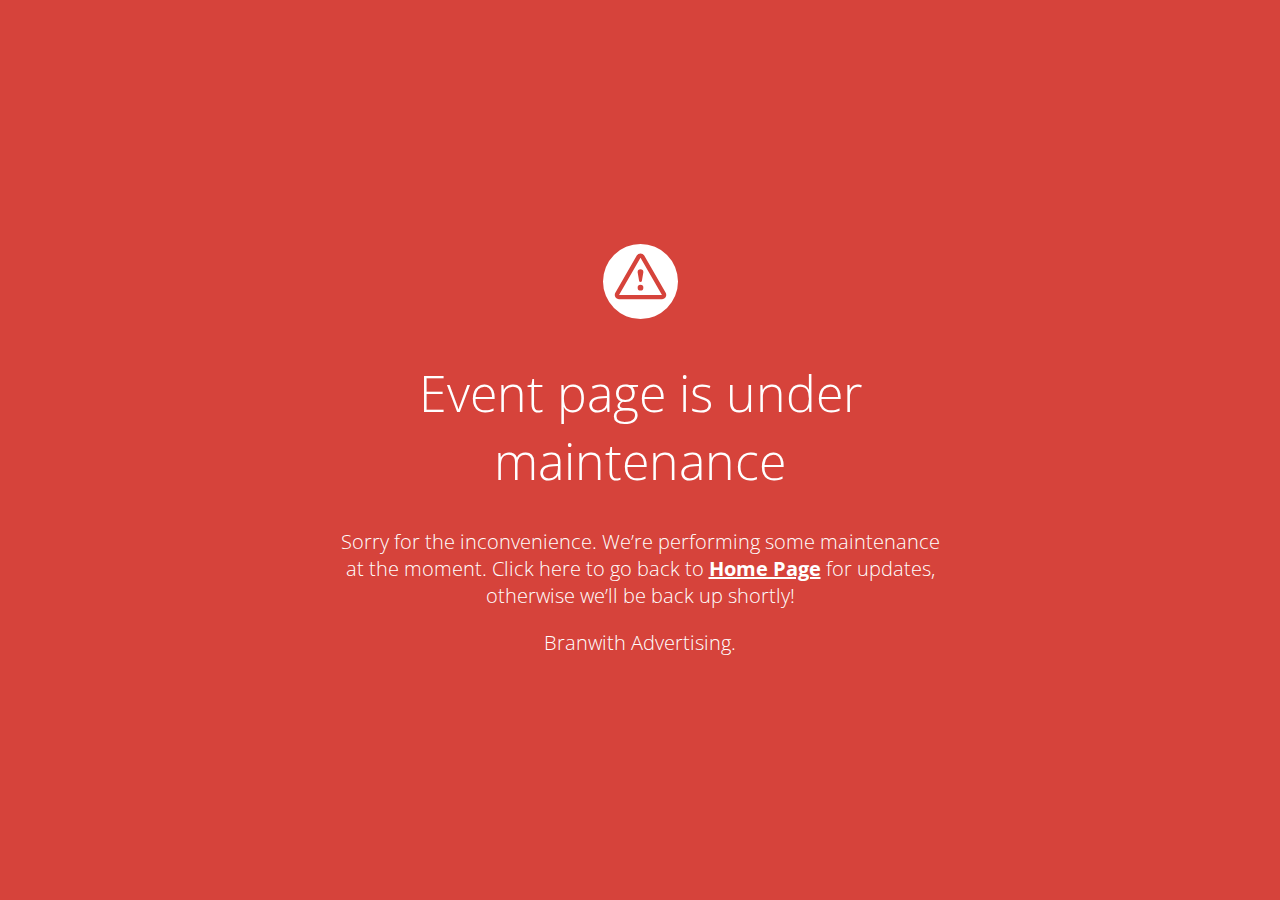
<file: event.html>
<!doctype html>
<title>EVENTS | MANHAJ CHELEMBRA</title>
<link href="https://fonts.googleapis.com/css?family=Open+Sans:300,400,700" rel="stylesheet">
<style>
  html, body { padding: 0; margin: 0; width: 100%; height: 100%; }
  * {box-sizing: border-box;}
  body { text-align: center; padding: 0; background: #d6433b; color: #fff; font-family: Open Sans; }
  h1 { font-size: 50px; font-weight: 100; text-align: center;}
  body { font-family: Open Sans; font-weight: 100; font-size: 20px; color: #fff; text-align: center; display: -webkit-box; display: -ms-flexbox; display: flex; -webkit-box-pack: center; -ms-flex-pack: center; justify-content: center; -webkit-box-align: center; -ms-flex-align: center; align-items: center;}
  article { display: block; width: 700px; padding: 50px; margin: 0 auto; }
  a { color: #fff; font-weight: bold;}
  a:hover { text-decoration: none; }
  svg { width: 75px; margin-top: 1em; }
</style>

<article>
    <svg xmlns="http://www.w3.org/2000/svg" viewBox="0 0 202.24 202.24"><defs><style>.cls-1{fill:#fff;}</style></defs><title>Asset 3</title><g id="Layer_2" data-name="Layer 2"><g id="Capa_1" data-name="Capa 1"><path class="cls-1" d="M101.12,0A101.12,101.12,0,1,0,202.24,101.12,101.12,101.12,0,0,0,101.12,0ZM159,148.76H43.28a11.57,11.57,0,0,1-10-17.34L91.09,31.16a11.57,11.57,0,0,1,20.06,0L169,131.43a11.57,11.57,0,0,1-10,17.34Z"/><path class="cls-1" d="M101.12,36.93h0L43.27,137.21H159L101.13,36.94Zm0,88.7a7.71,7.71,0,1,1,7.71-7.71A7.71,7.71,0,0,1,101.12,125.63Zm7.71-50.13a7.56,7.56,0,0,1-.11,1.3l-3.8,22.49a3.86,3.86,0,0,1-7.61,0l-3.8-22.49a8,8,0,0,1-.11-1.3,7.71,7.71,0,1,1,15.43,0Z"/></g></g></svg>
    <h1>Event page is under maintenance</h1>
    <div>
        <p>Sorry for the inconvenience. We&rsquo;re performing some maintenance at the moment. Click here to go back to  <a href="/index.html">Home Page</a> for updates, otherwise we&rsquo;ll be back up shortly!</p>
        <p>Branwith Advertising.</p>
    </div>
</article>
</file>
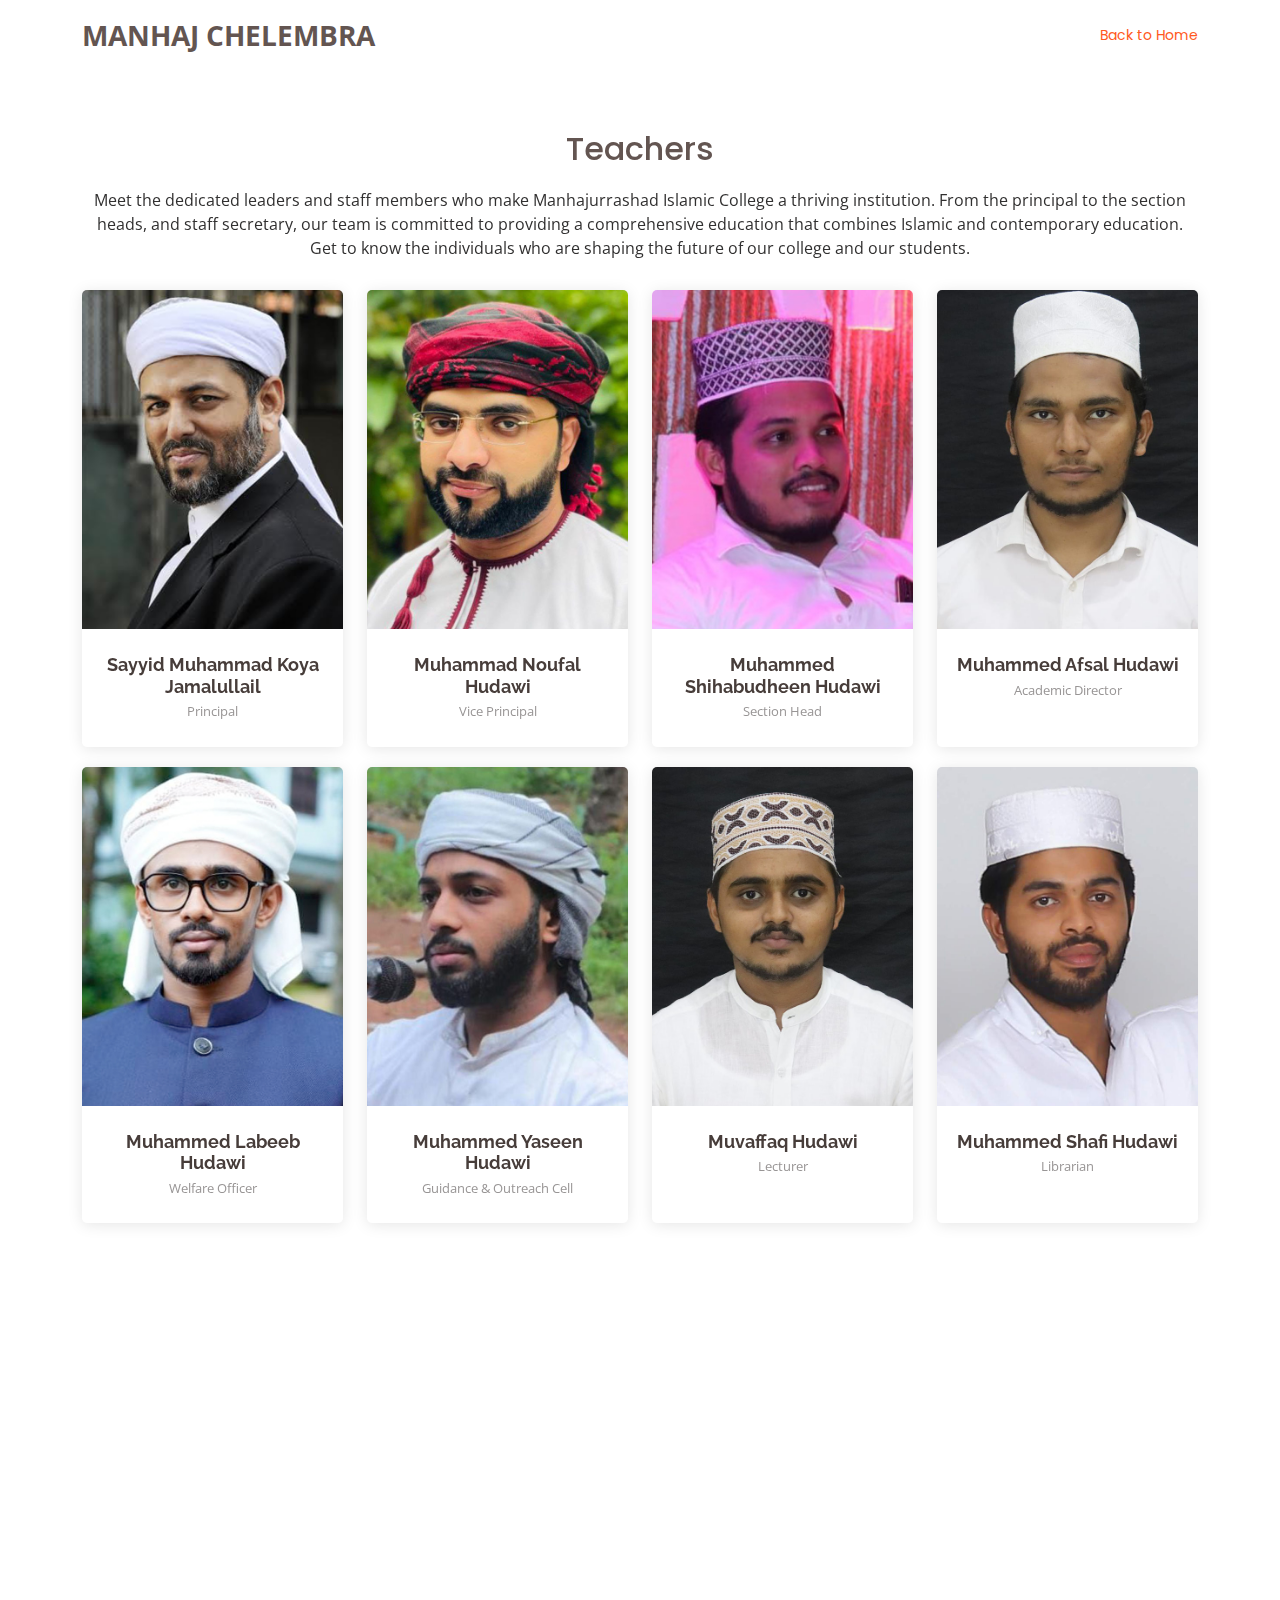
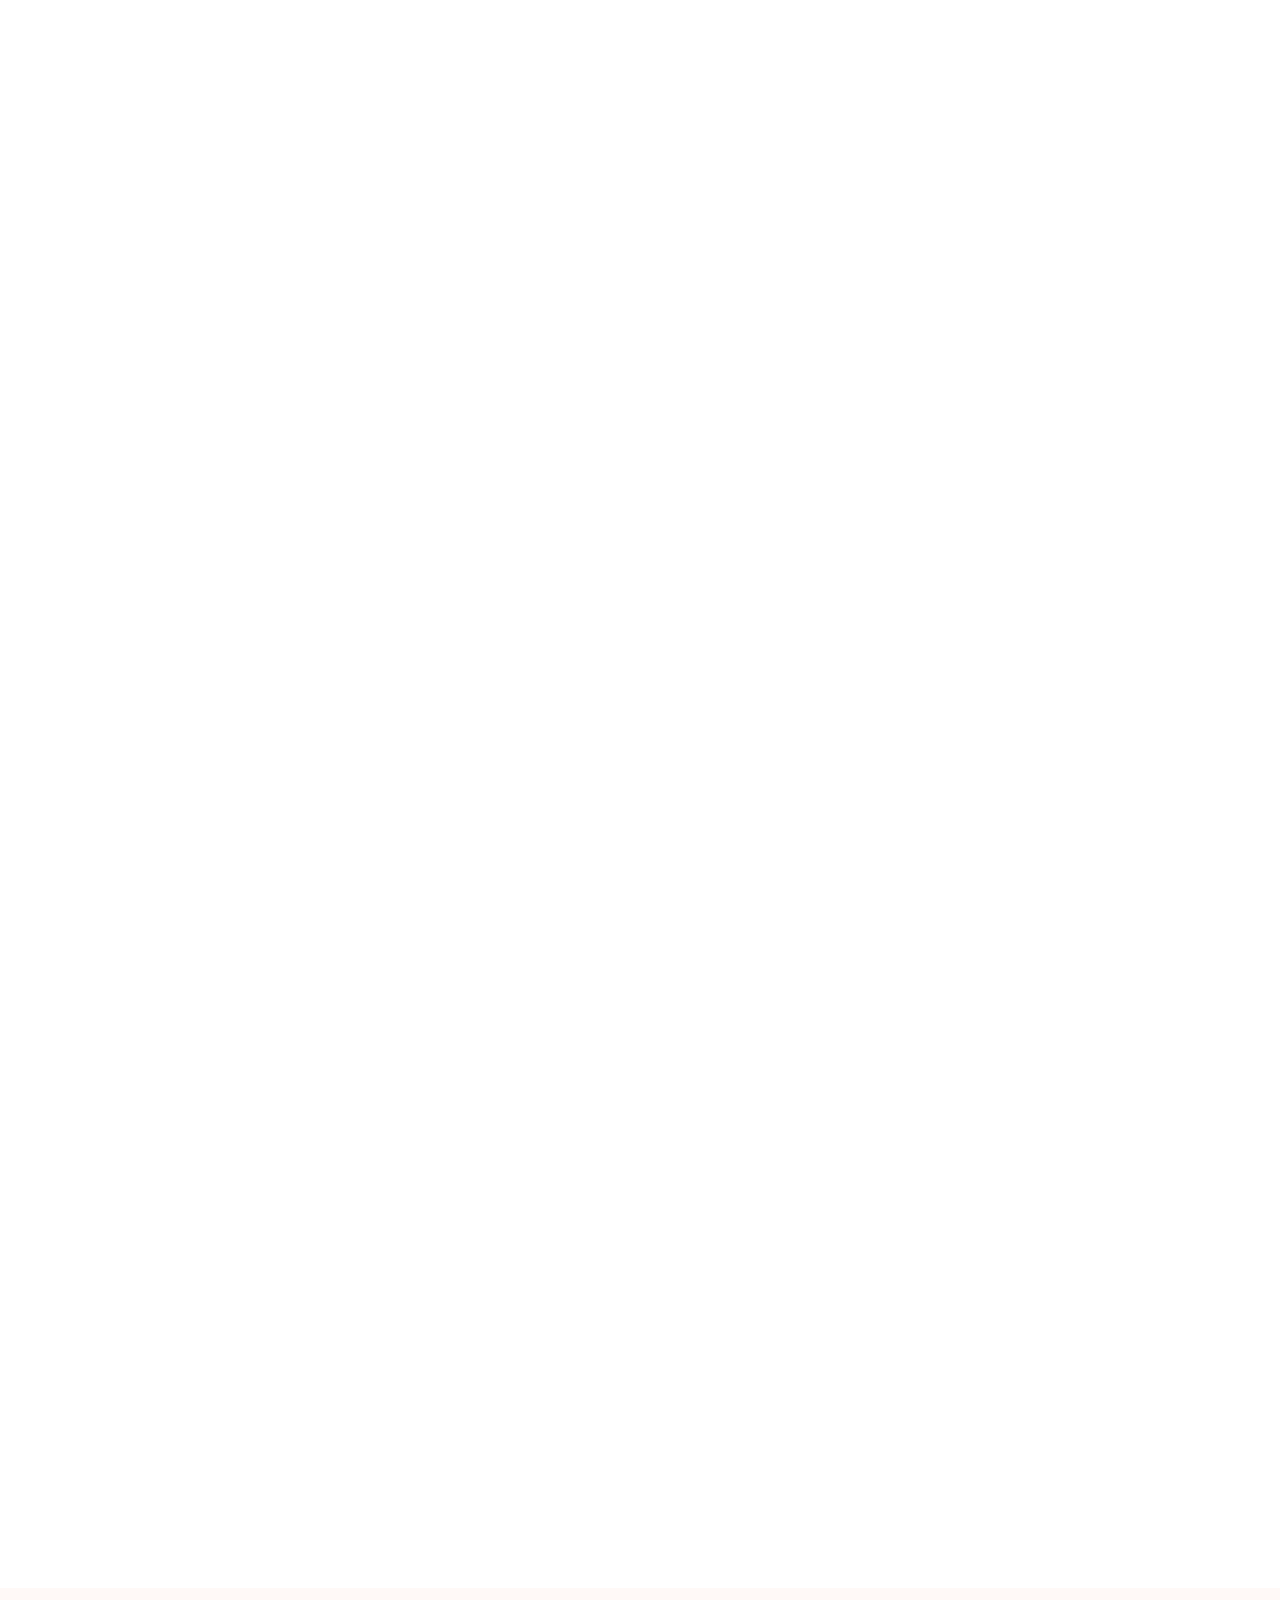
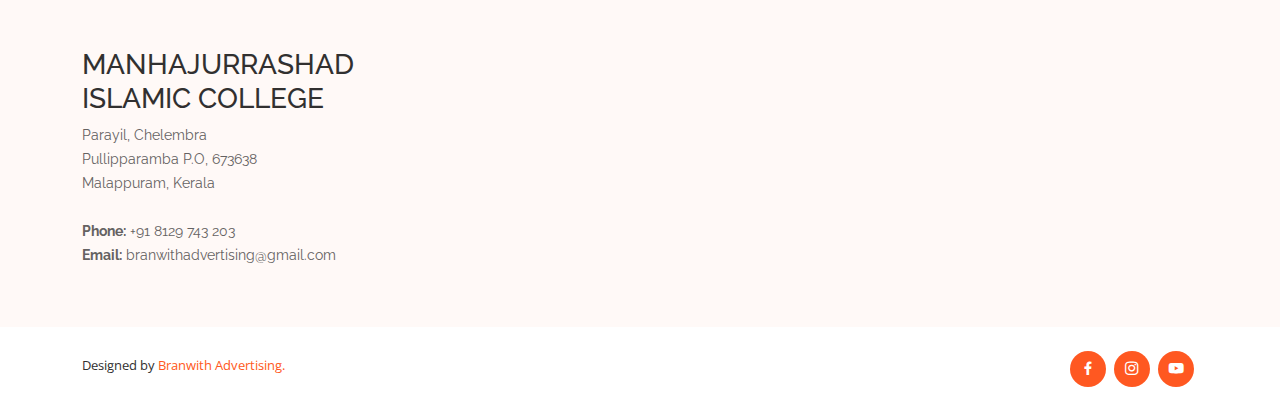
<file: teachers.html>
<!DOCTYPE html>
<html lang="en">

<head>
  <meta charset="utf-8">
  <meta content="width=device-width, initial-scale=1.0" name="viewport">

  <title>Teachers - MANHAJURRASHAD ISLAMIC COLLEGE CHELEMBRA</title>
  <meta content="Experience comprehensive Islamic and contemporary education at Manhajurrashad Islamic College. Our college offers a unique curriculum, top-notch facilities including a library, computer lab, playground, science lab, and smart classrooms, and an exceptional team of educators." name="description">
  <meta content="MANHAJ CHELEMBRA, MANHAJURRASH ISLAMIC COLLLEGE, MANHAJ CHELEMBRA PARAYIL, manhajchelembra, manhajurrashad chelembra, Manhaj CHelembra, Manhaj, Manhaj parayil, Manhaj ulfathul Islam committe, Parayil Manhaj, Islamic college in CHelembra, Islamic college in Chelembra, Islamic college in parayil, Islamic college in Ramanattukra, Islamic college near to Kozhikode,Islamic college near me, Parayil, Kuruvangoth, Parayil, CHelembra, Parayil, Pullipparaba, Manhaj chelembra, Manhaj chelembra, manhaj parayil, manhaj islamic college, manhaj islam, Islamic college manhaj, parayil manha, MRIC chelembra, MRIC, misbah manhaj, manhaj misbah, manhaj college misbah, misbah parayil college, manhajurrashad darul huda, Darul huda islamic university, Darul huda chelembram, Hudawi course Ramanttukara, Hudawi course in chelembra, Hudawi course at parayi, hudawi college in parayil, hudawi college in CHelembra, Manhaj hudawi course, manhaj chelembra hudawi hudawi course, hudawi course manhaj," name="keywords">
  <link href="assets/img/favicon.png" rel="icon">
  <link href="assets/img/apple-touch-icon.png" rel="apple-touch-icon">
  <link href="https://fonts.googleapis.com/css?family=Open+Sans:300,300i,400,400i,600,600i,700,700i|Raleway:300,300i,400,400i,500,500i,600,600i,700,700i|Poppins:300,300i,400,400i,500,500i,600,600i,700,700i" rel="stylesheet">
  <link href="assets/vendor/aos/aos.css" rel="stylesheet">
  <link href="assets/vendor/bootstrap/css/bootstrap.min.css" rel="stylesheet">
  <link href="assets/vendor/bootstrap-icons/bootstrap-icons.css" rel="stylesheet">
  <link href="assets/vendor/boxicons/css/boxicons.min.css" rel="stylesheet">
  <link href="assets/vendor/glightbox/css/glightbox.min.css" rel="stylesheet">
  <link href="assets/vendor/swiper/swiper-bundle.min.css" rel="stylesheet">
  <link href="/assets/css/style.css" rel="stylesheet">
</head>

<body>
  <header id="header" class="d-flex align-items-center">
    <div class="container d-flex align-items-center justify-content-between">

      <div class="logo">
       <h1><a href="index.html">MANHAJ CHELEMBRA</a></h1>
        <!-- <a href="index.html"><img src="assets/img/logo.png" alt="" class="img-fluid"></a>-->
      </div>

      <nav id="navbar" class="navbar">
        <ul>
          <li><a class="nav-link scrollto active" href="index.html">Back to Home</a></li>
        </ul>
        <i class="bi bi-list mobile-nav-toggle"></i>
      </nav>

    </div>
  </header>



  <section id="team" class="team  ">
    <div class="container">

      <div class="section-title">
        <h2 data-aos="fade-up">Teachers</h2>
        <p data-aos="fade-up">Meet the dedicated leaders and staff members who make Manhajurrashad Islamic College a thriving institution. From the principal to the section heads, and staff secretary, our team is committed to providing a comprehensive education that combines Islamic and contemporary education. Get to know the individuals who are shaping the future of our college and our students.</p>
      </div>

      <div class="row">

        <div class="col-lg-3 col-md-6 d-flex align-items-stretch" data-aos="fade-up">
          <div class="member">
            <div class="member-img">
              <img src="assets/img/team/team-1.jpg" class="img-fluid" alt="">
              <!-- <div class="social">
                <a href=""><i class="bi bi-whatsapp"></i></a>
              </div> -->
            </div>
            <div class="member-info">
              <h4>Sayyid Muhammad Koya Jamalullail</h4>
              <span>Principal</span>
            </div>
          </div>
        </div>

        <div class="col-lg-3 col-md-6 d-flex align-items-stretch" data-aos="fade-up" data-aos-delay="100">
          <div class="member">
            <div class="member-img">
              <img src="assets/img/team/team-2.jpg" class="img-fluid" alt="">
              <div class="social">
                <a href="https://wa.me/919745820814"><i class="bi bi-whatsapp"></i></a>
              </div>
            </div>
            <div class="member-info">
              <h4>Muhammad Noufal Hudawi</h4>
              <span>Vice Principal</span>
            </div>
          </div>
        </div>

        <div class="col-lg-3 col-md-6 d-flex align-items-stretch" data-aos="fade-up" data-aos-delay="200">
          <div class="member">
            <div class="member-img">
              <img src="assets/img/team/team-3.jpg" class="img-fluid" alt="">
              <div class="social">
                <a href="https://wa.me/918848891169"><i class="bi bi-whatsapp"></i></a>
              </div>
            </div>
            <div class="member-info">
              <h4>Muhammed Shihabudheen Hudawi</h4>
              <span>Section Head</span>
            </div>
          </div>
        </div>

        <div class="col-lg-3 col-md-6 d-flex align-items-stretch" data-aos="fade-up" data-aos-delay="300">
          <div class="member">
            <div class="member-img">
              <img src="assets/img/team/Manhaj_chelembraAfsal_HUdawi.jpg" class="img-fluid" alt="">
              <div class="social">
                <a href="https://wa.me/919526633572"><i class="bi bi-whatsapp"></i></a>
              </div>
            </div>
            <div class="member-info">
              <h4>Muhammed Afsal Hudawi</h4>
              <span>Academic Director</span>
            </div>
          </div>
        </div>


        <div class="col-lg-3 col-md-6 d-flex align-items-stretch" data-aos="fade-up" data-aos-delay="300">
          <div class="member">
            <div class="member-img">
              <img src="assets/img/team/Manhaj_chelembraLabeeb_HUdawi.jpg" class="img-fluid" alt="">
              <div class="social">
                <a href="https://wa.me/918089396627"><i class="bi bi-whatsapp"></i></a>
              </div>
            </div>
            <div class="member-info">
              <h4>Muhammed Labeeb Hudawi</h4>
              <span>Welfare Officer</span>
            </div>
          </div>
        </div>

        <div class="col-lg-3 col-md-6 d-flex align-items-stretch" data-aos="fade-up">
          <div class="member">
            <div class="member-img">
              <img src="assets/img/team/Manhaj_chelembraYaseen_HUdawi.jpg" class="img-fluid" alt="">
              <div class="social">
                <a href="https://wa.me/918086103847"><i class="bi bi-whatsapp"></i></a>
              </div> 
            </div>
            <div class="member-info">
              <h4>Muhammed Yaseen<br> Hudawi</h4>
              <span>Guidance & Outreach Cell</span>
            </div>
          </div>
        </div>

        <div class="col-lg-3 col-md-6 d-flex align-items-stretch" data-aos="fade-up" data-aos-delay="100">
          <div class="member">
            <div class="member-img">
              <img src="assets/img/team/Manhaj_chelembraMuwaffaq_HUdawi.jpg" class="img-fluid" alt="">
              <div class="social">
                <a href="https://wa.me/918590839904"><i class="bi bi-whatsapp"></i></a>
              </div>
            </div>
            <div class="member-info">
              <h4>Muvaffaq Hudawi</h4>
              <span>Lecturer</span>
            </div>
          </div>
        </div>
      
        <div class="col-lg-3 col-md-6 d-flex align-items-stretch" data-aos="fade-up" data-aos-delay="200">
          <div class="member">
            <div class="member-img">
              <img src="assets/img/team/Manhaj_chelembraShafi_HUdawi.jpg" class="img-fluid" alt="">
              <div class="social">
                <a href="https://wa.me/919526662231"><i class="bi bi-whatsapp"></i></a>
              </div>
            </div>
            <div class="member-info">
              <h4>Muhammed Shafi Hudawi</h4>
              <span>Librarian</span>
            </div>
          </div>
        </div>

        <div class="col-lg-3 col-md-6 d-flex align-items-stretch" data-aos="fade-up" data-aos-delay="300">
          <div class="member">
            <div class="member-img">
              <img src="assets/img/team/team-4.jpg" class="img-fluid" alt="">
              <div class="social">
                <a href="https://wa.me/919526633572"><i class="bi bi-whatsapp"></i></a>
              </div>
            </div>
            <div class="member-info">
              <h4>Rafi Hudawi</h4>
              <span>Lecturer</span>
            </div>
          </div>
        </div>

        <div class="col-lg-3 col-md-6 d-flex align-items-stretch" data-aos="fade-up" data-aos-delay="100">
          <div class="member">
            <div class="member-img">
              <img src="assets/img/team/Manhaj_chelembraSirar_HUdawi.jpg" class="img-fluid" alt="">
              <div class="social">
                <a href="https://wa.me/919037444980"><i class="bi bi-whatsapp"></i></a>
              </div>
            </div>
            <div class="member-info">
              <h4>Sirar Wafy</h4>
              <span>Lecturer</span>
            </div>
          </div>
        </div>

        <div class="col-lg-3 col-md-6 d-flex align-items-stretch" data-aos="fade-up" data-aos-delay="200">
          <div class="member">
            <div class="member-img">
              <img src="assets/img/team/Manhaj_chelembraSwadique_HUdawi.jpg" class="img-fluid" alt="">
              <div class="social">
                <a href="https://wa.me/919539160032"><i class="bi bi-whatsapp"></i></a>
              </div>
            </div>
            <div class="member-info">
              <h4>Muhammed Swadiq Hudawi</h4>
              <span>Lecturer</span>
            </div>
          </div>
        </div>

        <div class="col-lg-3 col-md-6 d-flex align-items-stretch" data-aos="fade-up" data-aos-delay="100">
          <div class="member">
            <div class="member-img">
              <img src="assets/img/team/Manhaj_chelembraSabith_HUdawi.jpg" class="img-fluid" alt="">
              <div class="social">
                <a href="https://wa.me/917907804344"><i class="bi bi-whatsapp"></i></a>
              </div>
            </div>
            <div class="member-info">
              <h4>Sabith Hudawi</h4>
              <span>Lecturer</span>
            </div>
          </div>
        </div>


        <div class="col-lg-3 col-md-6 d-flex align-items-stretch" data-aos="fade-up">
          <div class="member">
            <div class="member-img">
              <img src="assets/img/team/Manhaj_chelembraBasith_HUdawi.jpg" class="img-fluid" alt="">
              <div class="social">
                <a href="https://wa.me/919746297511"><i class="bi bi-whatsapp"></i></a>
              </div>
            </div>
            <div class="member-info">
              <h4>Abdul Basith Hudawi</h4>
              <span>Lecturer</span>
            </div>
          </div>
        </div>

        <div class="col-lg-3 col-md-6 d-flex align-items-stretch" data-aos="fade-up">
          <div class="member">
            <div class="member-img">
              <img src="assets/img/team/Manhaj_chelembraSaban_HUdawi.jpg" class="img-fluid" alt="">
              <div class="social">
                <a href="https://wa.me/917356699348"><i class="bi bi-whatsapp"></i></a>
              </div>
            </div>
            <div class="member-info">
              <h4>Saban Hudawi</h4>
              <span>Lecturer</span>
            </div>
          </div>
        </div>

        <div class="col-lg-3 col-md-6 d-flex align-items-stretch" data-aos="fade-up" data-aos-delay="200">
          <div class="member">
            <div class="member-img">
              <img src="assets/img/team/Manhaj_chelembraDilshad_HUdawi.jpg" class="img-fluid" alt="">
              <div class="social">
                <a href="https://wa.me/918606444005"><i class="bi bi-whatsapp"></i></a>
              </div>
            </div>
            <div class="member-info">
              <h4>Mohamed Dilshad Hudawi</h4>
              <span>Lecturer</span>
            </div>
          </div>
        </div>

        <div class="col-lg-3 col-md-6 d-flex align-items-stretch" data-aos="fade-up" data-aos-delay="300">
          <div class="member">
            <div class="member-img">
              <img src="assets/img/team/Manhaj_chelembraSajjad_HUdawi.jpg" class="img-fluid" alt="">
              <div class="social">
                <a href="https://wa.me/919526066087"><i class="bi bi-whatsapp"></i></a>
              </div>
            </div>
            <div class="member-info">
              <h4>Sajjad Hudawi</h4>
              <span>Lecturer, Manager</span>
            </div>
          </div>
        </div>


        <div class="col-lg-3 col-md-6 d-flex align-items-stretch" data-aos="fade-up">
          <div class="member">
            <div class="member-img">
              <img src="assets/img/team/Manhaj_chelembraShahul Hameed_HUdawi.jpg" class="img-fluid" alt="">
              <div class="social">
                <a href="https://wa.me/919947681004"><i class="bi bi-whatsapp"></i></a>
              </div>
            </div>
            <div class="member-info">
              <h4>Shahul Hameed Faizy</h4>
              <span>Lecturer</span>
            </div>
          </div>
        </div>

        <div class="col-lg-3 col-md-6 d-flex align-items-stretch" data-aos="fade-up" data-aos-delay="100">
          <div class="member">
            <div class="member-img">
              <img src="assets/img/team/Manhaj_chelembraNavas_HUdawi.jpg" class="img-fluid" alt="">
              <div class="social">
                <a href="https://wa.me/91	8129383038"><i class="bi bi-whatsapp"></i></a>
              </div>
            </div>
            <div class="member-info">
              <h4>Navas Hudawi</h4>
              <span>Lecturer</span>
            </div>
          </div>
        </div>

        <div class="col-lg-3 col-md-6 d-flex align-items-stretch" data-aos="fade-up" data-aos-delay="200">
          <div class="member">
            <div class="member-img">
              <img src="assets/img/team/Manhaj_chelembraShafeeq_HUdawi.jpg" class="img-fluid" alt="">
              <div class="social">
                <a href="https://wa.me/919567679827"><i class="bi bi-whatsapp"></i></a>
              </div>
            </div>
            <div class="member-info">
              <h4>Muhammed Shafeeque Hudawi</h4>
              <span>Lecturer</span>
            </div>
          </div>
        </div>

        <div class="col-lg-3 col-md-6 d-flex align-items-stretch" data-aos="fade-up" data-aos-delay="300">
          <div class="member">
            <div class="member-img">
              <img src="assets/img/team/Manhaj_chelembraImthiyaz_HUdawi.jpg" class="img-fluid" alt="">
              <div class="social">
              <a href="https://wa.me/919074010373"><i class="bi bi-whatsapp"></i></a>
              </div>
            </div>
            <div class="member-info">
              <h4>Muhammed Imthiyaz Hudawi</h4>
              <span>Lecturer</span>
            </div>
          </div>
        </div>


        <div class="col-lg-3 col-md-6 d-flex align-items-stretch" data-aos="fade-up">
          <div class="member">
            <div class="member-img">
              <img src="assets/img/team/Manhaj_chelembraMinhaj_HUdawi.jpg" class="img-fluid" alt="">
              <div class="social">
                <a href="https://wa.me/917356411474"><i class="bi bi-whatsapp"></i></a>
              </div>
            </div>
            <div class="member-info">
              <h4>Muhammed Minhaj Hudawi</h4>
              <span>Lecturer</span>
            </div>
          </div>
        </div>
</div>
</div>
</section>
<footer id="footer">

  <div class="footer-top">
    <div class="container">
      <div class="row">

        <div class="col-lg-3 col-md-6 footer-contact">
          <h3>MANHAJURRASHAD ISLAMIC COLLEGE</h3>
          <p>
            Parayil,  Chelembra <br>
            Pullipparamba P.O, 673638<br>
            Malappuram, Kerala <br><br>
            <strong>Phone:</strong> +91 8129 743 203<br>
            <strong>Email:</strong> branwithadvertising@gmail.com<br>
          </p>
        </div>
      </div>
    </div>
  </div>

  <div class="container d-lg-flex py-4">

    <div class="me-lg-auto text-center text-lg-start">
      <div class="credits">
        Designed by <a href="https://branwithadvertising.com/">Branwith Advertising.</a>
      </div>
    </div>
    <div class="social-links text-center text-lg-right pt-3 pt-lg-0">
      <a href="https://www.facebook.com/manhajchelembra/" class="facebook"><i class="bx bxl-facebook"></i></a>
      <a href="https://www.instagram.com/manhajchelembra/" class="instagram"><i class="bx bxl-instagram"></i></a>
      <a href="https://www.youtube.com/@Manhajchelembra" class="Youtube"><i class="bx bxl-youtube"></i></a>
    </div>
  </div>
</footer>
  <a href="#" class="back-to-top d-flex align-items-center justify-content-center"><i class="bi bi-arrow-up-short"></i></a>
  <script src="assets/vendor/aos/aos.js"></script>
  <script src="assets/vendor/bootstrap/js/bootstrap.bundle.min.js"></script>
  <script src="assets/vendor/glightbox/js/glightbox.min.js"></script>
  <script src="assets/vendor/isotope-layout/isotope.pkgd.min.js"></script>
  <script src="assets/vendor/swiper/swiper-bundle.min.js"></script>
  <script src="assets/vendor/php-email-form/validate.js"></script>
  <script src="assets/js/main.js"></script>
</body>
</html>
</file>
<file: assets/css/style.css>
body {
  font-family: "Open Sans", sans-serif;
  color: #313030;
}

a {
  color: #ff5821;
  text-decoration: none;
}

a:hover {
  color: #ff7e54;
  text-decoration: none;
}

h1,
h2,
h3,
h4,
h5,
h6 {
  font-family: "Raleway", sans-serif;
}

/*--------------------------------------------------------------
# Back to top button
--------------------------------------------------------------*/
.back-to-top {
  position: fixed;
  visibility: hidden;
  opacity: 0;
  right: 15px;
  bottom: 15px;
  z-index: 996;
  background: #ff5821;
  width: 40px;
  height: 40px;
  border-radius: 4px;
  transition: all 0.4s;
}

.back-to-top i {
  font-size: 28px;
  color: #fff;
  line-height: 0;
}

.back-to-top:hover {
  background: #ff774a;
  color: #fff;
}

.back-to-top.active {
  visibility: visible;
  opacity: 1;
}

/*--------------------------------------------------------------
# Disable aos animation delay on mobile devices
--------------------------------------------------------------*/
@media screen and (max-width: 768px) {
  [data-aos-delay] {
    transition-delay: 0 !important;
  }
}

/*--------------------------------------------------------------
# Top Bar
--------------------------------------------------------------*/
#topbar {
  background: #39312f;
  font-size: 14px;
  padding: 0;
  color: rgba(255, 255, 255, 0.8);
  height: 40px;
}

#topbar .contact-info i {
  font-style: normal;
  color: #ff5821;
}

#topbar .contact-info i a,
#topbar .contact-info i span {
  padding-left: 5px;
  color: #fff;
}

#topbar .contact-info i a {
  line-height: 0;
  transition: 0.3s;
}

#topbar .contact-info i a:hover {
  color: #ff5821;
}

#topbar .cta a {
  color: #fff;
  background: #ff5821;
  padding: 10px 20px;
  display: inline-block;
  transition: 0.3s;
}

#topbar .cta a:hover {
  background: #ff6b3b;
}

/*--------------------------------------------------------------
# Header
--------------------------------------------------------------*/
#header {
  height: 70px;
  transition: all 0.5s;
  z-index: 997;
  background: #fff;
}

#header.header-fixed {
  box-shadow: 0px 0px 20px 0px rgba(0, 0, 0, 0.1);
}

#header .logo h1 {
  font-size: 28px;
  margin: 0;
  line-height: 0;
  font-weight: 700;
  font-family: "Open Sans", sans-serif;
}

#header .logo h1 a,
#header .logo h1 a:hover {
  color: #635551;
  text-decoration: none;
}

#header .logo img {
  padding: 0;
  margin: 0;
  max-height: 40px;
}

.scrolled-offset {
  margin-top: 70px;
}

#main {
  z-index: 3;
}

/*--------------------------------------------------------------
# Navigation Menu
--------------------------------------------------------------*/
/**
* Desktop Navigation 
*/
.navbar {
  padding: 0;
}

.navbar ul {
  margin: 0;
  padding: 0;
  display: flex;
  list-style: none;
  align-items: center;
}

.navbar li {
  position: relative;
}

.navbar a,
.navbar a:focus {
  display: flex;
  align-items: center;
  justify-content: space-between;
  padding: 10px 0 10px 30px;
  font-size: 14px;
  font-family: "Poppins", sans-serif;
  color: #635551;
  white-space: nowrap;
  transition: 0.3s;
}

.navbar a i,
.navbar a:focus i {
  font-size: 12px;
  line-height: 0;
  margin-left: 5px;
}

.navbar a:hover,
.navbar .active,
.navbar .active:focus,
.navbar li:hover>a {
  color: #ff5821;
}

.navbar .getstarted,
.navbar .getstarted:focus {
  background: #ff5821;
  padding: 8px 20px;
  margin-left: 30px;
  border-radius: 4px;
  color: #fff;
}

.navbar .getstarted:hover,
.navbar .getstarted:focus:hover {
  color: #fff;
  background: #ff6b3b;
}

.navbar .dropdown ul {
  display: block;
  position: absolute;
  left: 14px;
  top: calc(100% + 30px);
  margin: 0;
  padding: 10px 0;
  z-index: 99;
  opacity: 0;
  visibility: hidden;
  background: #fff;
  box-shadow: 0px 0px 30px rgba(127, 137, 161, 0.25);
  transition: 0.3s;
  border-radius: 4px;
}

.navbar .dropdown ul li {
  min-width: 200px;
}

.navbar .dropdown ul a {
  padding: 10px 20px;
}

.navbar .dropdown ul a i {
  font-size: 12px;
}

.navbar .dropdown ul a:hover,
.navbar .dropdown ul .active:hover,
.navbar .dropdown ul li:hover>a {
  color: #ff5821;
}

.navbar .dropdown:hover>ul {
  opacity: 1;
  top: 100%;
  visibility: visible;
}

.navbar .dropdown .dropdown ul {
  top: 0;
  left: calc(100% - 30px);
  visibility: hidden;
}

.navbar .dropdown .dropdown:hover>ul {
  opacity: 1;
  top: 0;
  left: 100%;
  visibility: visible;
}

@media (max-width: 1366px) {
  .navbar .dropdown .dropdown ul {
    left: -90%;
  }

  .navbar .dropdown .dropdown:hover>ul {
    left: -100%;
  }
}

/**
* Mobile Navigation 
*/
.mobile-nav-toggle {
  color: #473d3a;
  font-size: 28px;
  cursor: pointer;
  display: none;
  line-height: 0;
  transition: 0.5s;
}

.mobile-nav-toggle.bi-x {
  color: #fff;
}

@media (max-width: 991px) {
  .mobile-nav-toggle {
    display: block;
  }

  .navbar ul {
    display: none;
  }
}

.navbar-mobile {
  position: fixed;
  overflow: hidden;
  top: 0;
  right: 0;
  left: 0;
  bottom: 0;
  background: rgba(43, 37, 35, 0.9);
  transition: 0.3s;
  z-index: 999;
}

.navbar-mobile .mobile-nav-toggle {
  position: absolute;
  top: 15px;
  right: 15px;
}

.navbar-mobile ul {
  display: block;
  position: absolute;
  top: 55px;
  right: 15px;
  bottom: 15px;
  left: 15px;
  padding: 10px 0;
  border-radius: 10px;
  background-color: #fff;
  overflow-y: auto;
  transition: 0.3s;
}

.navbar-mobile a,
.navbar-mobile a:focus {
  padding: 10px 20px;
  font-size: 15px;
  color: #473d3a;
}

.navbar-mobile a:hover,
.navbar-mobile .active,
.navbar-mobile li:hover>a {
  color: #ff5821;
}

.navbar-mobile .getstarted,
.navbar-mobile .getstarted:focus {
  margin: 15px;
}

.navbar-mobile .dropdown ul {
  position: static;
  display: none;
  margin: 10px 20px;
  padding: 10px 0;
  z-index: 99;
  opacity: 1;
  visibility: visible;
  background: #fff;
  box-shadow: 0px 0px 30px rgba(127, 137, 161, 0.25);
}

.navbar-mobile .dropdown ul li {
  min-width: 200px;
}

.navbar-mobile .dropdown ul a {
  padding: 10px 20px;
}

.navbar-mobile .dropdown ul a i {
  font-size: 12px;
}

.navbar-mobile .dropdown ul a:hover,
.navbar-mobile .dropdown ul .active:hover,
.navbar-mobile .dropdown ul li:hover>a {
  color: #ff5821;
}

.navbar-mobile .dropdown>.dropdown-active {
  display: block;
}

/*--------------------------------------------------------------
# Hero Section
--------------------------------------------------------------*/
#hero {
  width: 100%;
  height: 60vh;
  background: url("../img/hero-bg.jpg") center center;
  background-size: cover;
  position: relative;
  z-index: 1;
  padding: 0;
  margin-bottom: -120px;
}

#hero:before {
  content: "";
  background: rgba(0, 0, 0, 0.4);
  position: absolute;
  bottom: 0;
  top: 0;
  left: 0;
  right: 0;
}

#hero .container {
  z-index: 2;
}

#hero h1 {
  margin: 0 0 10px 0;
  font-size: 48px;
  font-weight: 700;
  line-height: 56px;
  color: #fff;
}

#hero h2 {
  color: #eee;
  margin-bottom: 50px;
  font-size: 24px;
}

#hero .get-started-icon {
  font-size: 24px;
  background: #ff5821;
  padding: 14px;
  color: #fff;
  border-radius: 50px;
  position: relative;
  z-index: 5;
  box-shadow: 10px 2px 15px rgba(0, 0, 0, 0.1);
}

#hero .btn-get-started {
  font-family: "Raleway", sans-serif;
  font-weight: 400;
  font-size: 16px;
  letter-spacing: 1px;
  display: inline-block;
  transition: 0.5s;
  margin-left: -10px;
  padding: 8px 26px 8px 26px;
  color: #fff;
  background: #584b48;
  border-radius: 0 50px 50px 0;
  position: relative;
  z-index: 4;
}

#hero .btn-get-started:hover {
  background: #ff5821;
}

@media (min-width: 1024px) {
  #hero {
    background-attachment: fixed;
  }
}

@media (max-width: 1024px),
(max-height: 768px) {
  #hero {
    margin-bottom: -150px;
    height: 80vh;
  }
}

@media (max-width: 768px) {
  #hero {
    height: 80vh;
  }

  #hero h1 {
    font-size: 28px;
    line-height: 36px;
  }

  #hero h2 {
    font-size: 18px;
    line-height: 24px;
    margin-bottom: 30px;
  }
}

@media (max-height: 640px) {
  #hero {
    height: 120vh;
  }
}

/*--------------------------------------------------------------
# Sections General
--------------------------------------------------------------*/
section {
  padding: 60px 0;
  overflow: hidden;
}

.section-bg {
  background-color: #fff9f7;
}

.section-title {
  text-align: center;
  padding-bottom: 30px;
}

.section-title h2 {
  font-size: 32px;
  font-weight: 500;
  margin-bottom: 20px;
  padding-bottom: 0;
  font-family: "Poppins", sans-serif;
  color: #635551;
}

.section-title p {
  margin-bottom: 0;
}

/*--------------------------------------------------------------
# Breadcrumbs
--------------------------------------------------------------*/
.breadcrumbs {
  padding: 15px 0;
  background: #f4f2f2;
  margin-bottom: 40px;
}

.breadcrumbs h2 {
  font-size: 28px;
  font-weight: 500;
}

.breadcrumbs ol {
  display: flex;
  flex-wrap: wrap;
  list-style: none;
  padding: 0 0 10px 0;
  margin: 0;
  font-size: 14px;
}

.breadcrumbs ol li+li {
  padding-left: 10px;
}

.breadcrumbs ol li+li::before {
  display: inline-block;
  padding-right: 10px;
  color: #635551;
  content: "/";
}

/*--------------------------------------------------------------
# Why Us
--------------------------------------------------------------*/
.why-us {
  padding: 0 0 30px 0;
  position: relative;
  z-index: 3;
}

.why-us .content {
  padding: 30px;
  background: #ff5821;
  border-radius: 4px;
  color: #fff;
}

.why-us .content h3 {
  font-weight: 700;
  font-size: 34px;
  margin-bottom: 30px;
}

.why-us .content p {
  margin-bottom: 30px;
}

.why-us .content .more-btn {
  display: inline-block;
  background: rgba(255, 255, 255, 0.2);
  padding: 6px 30px 8px 30px;
  color: #fff;
  border-radius: 50px;
  transition: all ease-in-out 0.4s;
}

.why-us .content .more-btn i {
  font-size: 14px;
}

.why-us .content .more-btn:hover {
  color: #ff5821;
  background: #fff;
}

.why-us .icon-boxes .icon-box {
  text-align: center;
  border-radius: 10px;
  background: #fff;
  box-shadow: 0px 2px 15px rgba(0, 0, 0, 0.1);
  padding: 40px 30px;
  width: 100%;
}

.why-us .icon-boxes .icon-box i {
  font-size: 40px;
  color: #ff5821;
  margin-bottom: 30px;
}

.why-us .icon-boxes .icon-box h4 {
  font-size: 20px;
  font-weight: 700;
  margin: 0 0 30px 0;
}

.why-us .icon-boxes .icon-box p {
  font-size: 15px;
  color: #716f6f;
}

/*--------------------------------------------------------------
# About
--------------------------------------------------------------*/
.about .icon-boxes h4 {
  font-size: 18px;
  color: #7f6d68;
  margin-bottom: 15px;
}

.about .icon-boxes h3 {
  font-size: 28px;
  font-weight: 700;
  color: #554945;
  margin-bottom: 15px;
}

.about .icon-box {
  margin-top: 40px;
}

.about .icon-box .icon {
  float: left;
  display: flex;
  align-items: center;
  justify-content: center;
  width: 64px;
  height: 64px;
  border: 2px solid #ffcbba;
  border-radius: 50px;
  transition: 0.5s;
  background: #fff;
  
}

.about .icon-box .icon i {
  color: #ff5821;
  font-size: 32px;
}

.about .icon-box:hover .icon {
  background: #ff5821;
  border-color: #ff5821;
}

.about .icon-box:hover .icon i {
  color: #fff;
}

.about .icon-box .title {
  margin-left: 85px;
  font-weight: 700;
  margin-bottom: 10px;
  font-size: 18px;
}

.about .icon-box .title a {
  color: #343a40;
  transition: 0.3s;
}

.about .icon-box .title a:hover {
  color: #ff5821;
}

.about .icon-box .description {
  margin-left: 85px;
  line-height: 24px;
  font-size: 14px;
}

.about .video-box {
  background: url("../img/about-img.jpg") center center no-repeat;
  background-size: cover;
  min-height: 500px;
}

.about .play-btn {
  width: 94px;
  height: 94px;
  background: radial-gradient(#ff5821 50%, rgba(255, 88, 33, 0.4) 52%);
  border-radius: 50%;
  display: block;
  position: absolute;
  left: calc(50% - 47px);
  top: calc(50% - 47px);
  overflow: hidden;
}

.about .play-btn::after {
  content: "";
  position: absolute;
  left: 50%;
  top: 50%;
  transform: translateX(-40%) translateY(-50%);
  width: 0;
  height: 0;
  border-top: 10px solid transparent;
  border-bottom: 10px solid transparent;
  border-left: 15px solid #fff;
  z-index: 100;
  transition: all 400ms cubic-bezier(0.55, 0.055, 0.675, 0.19);
}

.about .play-btn::before {
  content: "";
  position: absolute;
  width: 120px;
  height: 120px;
  animation-delay: 0s;
  animation: pulsate-btn 2s;
  animation-direction: forwards;
  animation-iteration-count: infinite;
  animation-timing-function: steps;
  opacity: 1;
  border-radius: 50%;
  border: 5px solid rgba(255, 88, 33, 0.7);
  top: -15%;
  left: -15%;
  background: rgba(198, 16, 0, 0);
}

.about .play-btn:hover::after {
  border-left: 15px solid #ff5821;
  transform: scale(20);
}

.about .play-btn:hover::before {
  content: "";
  position: absolute;
  left: 50%;
  top: 50%;
  transform: translateX(-40%) translateY(-50%);
  width: 0;
  height: 0;
  border: none;
  border-top: 10px solid transparent;
  border-bottom: 10px solid transparent;
  border-left: 15px solid #fff;
  z-index: 200;
  animation: none;
  border-radius: 0;
}

@keyframes pulsate-btn {
  0% {
    transform: scale(0.6, 0.6);
    opacity: 1;
  }

  100% {
    transform: scale(1, 1);
    opacity: 0;
  }
}

/*--------------------------------------------------------------
# Clients
--------------------------------------------------------------*/
.clients .swiper-pagination {
  margin-top: 20px;
  position: relative;
}

.clients .swiper-pagination .swiper-pagination-bullet {
  width: 12px;
  height: 12px;
  background-color: #fff;
  opacity: 1;
  border: 1px solid #ff5821;
}

.clients .swiper-pagination .swiper-pagination-bullet-active {
  background-color: #ff5821;
}

.clients .swiper-slide img {
  opacity: 0.5;
  filter: grayscale(100%);
}

.clients .swiper-slide img:hover {
  filter: none;
  opacity: 1;
}

/*--------------------------------------------------------------
# Services
--------------------------------------------------------------*/
.services .icon-box {
  padding: 50px 20px;
  margin-top: 35px;
  margin-bottom: 25px;
  text-align: center;
  height: 200px;
  position: relative;
  background: #fff;
  box-shadow: 0px 2px 15px rgba(0, 0, 0, 0.1);
}

.services .icon {
  position: absolute;
  top: -36px;
  left: calc(50% - 36px);
  transition: 0.2s;
  border-radius: 50%;
  border: 6px solid #fff;
  display: flex;
  justify-content: center;
  align-items: center;
  flex-direction: column;
  text-align: center;
  width: 72px;
  height: 72px;
  background: #ff5821;
}

.services .icon i {
  color: #fff;
  font-size: 24px;
  line-height: 0;
}

.services .title {
  font-weight: 700;
  margin-bottom: 15px;
  font-size: 18px;
  text-transform: uppercase;
}

.services .title a {
  color: #343a40;
}

.services .icon-box:hover .icon {
  background: #fff;
  border: 2px solid #ff5821;
}

.services .icon-box:hover .icon i {
  color: #ff5821;
}

.services .icon-box:hover .title a {
  color: #ff5821;
}

.services .description {
  line-height: 24px;
  font-size: 14px;
}

/*--------------------------------------------------------------
# Values
--------------------------------------------------------------*/
.values .card {
  border: 0;
  padding: 160px 20px 20px 20px;
  position: relative;
  width: 100%;
  background-size: cover;
  background-repeat: no-repeat;
  background-position: center center;
}

.values .card-body {
  z-index: 10;
  background: rgba(255, 255, 255, 0.9);
  padding: 15px 30px;
  box-shadow: 0px 2px 15px rgba(0, 0, 0, 0.1);
  transition: 0.3s;
  transition: ease-in-out 0.4s;
  border-radius: 5px;
}

.values .card-title {
  font-weight: 700;
  text-align: center;
  margin-bottom: 15px;
}

.values .card-title a {
  color: #473d3a;
}

.values .card-text {
  color: #4b4949;
}

.values .read-more a {
  color: #656262;
  text-transform: uppercase;
  font-weight: 600;
  font-size: 12px;
  transition: 0.4s;
}

.values .read-more a:hover {
  text-decoration: underline;
}

.values .card:hover .card-body {
  background: #ff5821;
}

.values .card:hover .read-more a,
.values .card:hover .card-title,
.values .card:hover .card-title a,
.values .card:hover .card-text {
  color: #fff;
}

/*--------------------------------------------------------------
# Testimonials
--------------------------------------------------------------*/
.testimonials {
  padding: 80px 0;
  background: url("../img/testimonials-bg.jpg") no-repeat;
  background-position: center center;
  background-size: cover;
  position: relative;
}

.testimonials::before {
  content: "";
  position: absolute;
  left: 0;
  right: 0;
  top: 0;
  bottom: 0;
  background: rgba(0, 0, 0, 0.5);
}

.testimonials .section-header {
  margin-bottom: 40px;
}

.testimonials .testimonials-carousel,
.testimonials .testimonials-slider {
  overflow: hidden;
}

.testimonials .testimonial-item {
  text-align: center;
  color: #fff;
}

.testimonials .testimonial-item .testimonial-img {
  width: 100px;
  border-radius: 50%;
  border: 6px solid rgba(255, 255, 255, 0.15);
  margin: 0 auto;
}

.testimonials .testimonial-item h3 {
  font-size: 20px;
  font-weight: bold;
  margin: 10px 0 5px 0;
  color: #fff;
}

.testimonials .testimonial-item h4 {
  font-size: 14px;
  color: #ddd;
  margin: 0 0 15px 0;
}

.testimonials .testimonial-item .quote-icon-left,
.testimonials .testimonial-item .quote-icon-right {
  color: rgba(255, 255, 255, 0.4);
  font-size: 26px;
}

.testimonials .testimonial-item .quote-icon-left {
  display: inline-block;
  left: -5px;
  position: relative;
}

.testimonials .testimonial-item .quote-icon-right {
  display: inline-block;
  right: -5px;
  position: relative;
  top: 10px;
}

.testimonials .testimonial-item p {
  font-style: italic;
  margin: 0 auto 15px auto;
  color: #eee;
}

.testimonials .swiper-pagination {
  margin-top: 20px;
  position: relative;
}

.testimonials .swiper-pagination .swiper-pagination-bullet {
  width: 12px;
  height: 12px;
  background-color: rgba(255, 255, 255, 0.5);
  opacity: 1;
}

.testimonials .swiper-pagination .swiper-pagination-bullet-active {
  background-color: #ff5821;
}

@media (min-width: 992px) {
  .testimonials .testimonial-item p {
    width: 80%;
  }
}

/*--------------------------------------------------------------
# Portfolio
--------------------------------------------------------------*/
.portfolio #portfolio-flters {
  padding: 0;
  margin: 0 auto 35px auto;
  list-style: none;
  text-align: center;
  border-radius: 50px;
  padding: 2px 15px;
}

.portfolio #portfolio-flters li {
  cursor: pointer;
  display: inline-block;
  padding: 10px 20px 12px 20px;
  font-size: 14px;
  font-weight: 600;
  line-height: 1;
  text-transform: uppercase;
  color: #313030;
  margin-bottom: 5px;
  transition: all 0.3s ease-in-out;
  border-radius: 50px;
}

.portfolio #portfolio-flters li:hover,
.portfolio #portfolio-flters li.filter-active {
  color: #ff5821;
  background: #fff1ed;
}

.portfolio #portfolio-flters li:last-child {
  margin-right: 0;
}

.portfolio .portfolio-item {
  margin-bottom: 30px;
}

.portfolio .portfolio-item .portfolio-info {
  opacity: 0;
  position: absolute;
  left: 30px;
  right: 30px;
  bottom: 0;
  z-index: 3;
  transition: all ease-in-out 0.3s;
  background: rgba(255, 255, 255, 0.9);
  padding: 15px;
}

.portfolio .portfolio-item .portfolio-info h4 {
  font-size: 18px;
  color: #fff;
  font-weight: 600;
  color: #473d3a;
}

.portfolio .portfolio-item .portfolio-info p {
  color: #7f6d68;
  font-size: 14px;
  margin-bottom: 0;
}

.portfolio .portfolio-item .portfolio-info .preview-link,
.portfolio .portfolio-item .portfolio-info .details-link {
  position: absolute;
  right: 40px;
  font-size: 24px;
  top: calc(50% - 18px);
  color: #635551;
}

.portfolio .portfolio-item .portfolio-info .preview-link:hover,
.portfolio .portfolio-item .portfolio-info .details-link:hover {
  color: #ff5821;
}

.portfolio .portfolio-item .portfolio-info .details-link {
  right: 10px;
}

.portfolio .portfolio-item .portfolio-links {
  opacity: 0;
  left: 0;
  right: 0;
  text-align: center;
  z-index: 3;
  position: absolute;
  transition: all ease-in-out 0.3s;
}

.portfolio .portfolio-item .portfolio-links a {
  color: #fff;
  margin: 0 2px;
  font-size: 28px;
  display: inline-block;
  transition: 0.3s;
}

.portfolio .portfolio-item .portfolio-links a:hover {
  color: #ffa587;
}

.portfolio .portfolio-item:hover .portfolio-info {
  opacity: 1;
  bottom: 20px;
}

/*--------------------------------------------------------------
# Portfolio Details
--------------------------------------------------------------*/
.portfolio-details {
  padding-top: 20px;
}

.portfolio-details .portfolio-details-slider img {
  width: 100%;
}

.portfolio-details .portfolio-details-slider .swiper-pagination {
  margin-top: 20px;
  position: relative;
}

.portfolio-details .portfolio-details-slider .swiper-pagination .swiper-pagination-bullet {
  width: 12px;
  height: 12px;
  background-color: #fff;
  opacity: 1;
  border: 1px solid #ff5821;
}

.portfolio-details .portfolio-details-slider .swiper-pagination .swiper-pagination-bullet-active {
  background-color: #ff5821;
}

.portfolio-details .portfolio-info {
  padding: 30px;
  box-shadow: 0px 0 30px rgba(71, 61, 58, 0.08);
}

.portfolio-details .portfolio-info h3 {
  font-size: 22px;
  font-weight: 700;
  margin-bottom: 20px;
  padding-bottom: 20px;
  border-bottom: 1px solid #eee;
}

.portfolio-details .portfolio-info ul {
  list-style: none;
  padding: 0;
  font-size: 15px;
}

.portfolio-details .portfolio-info ul li+li {
  margin-top: 10px;
}

.portfolio-details .portfolio-description {
  padding-top: 30px;
}

.portfolio-details .portfolio-description h2 {
  font-size: 26px;
  font-weight: 700;
  margin-bottom: 20px;
}

.portfolio-details .portfolio-description p {
  padding: 0;
}

/*--------------------------------------------------------------
# Team
--------------------------------------------------------------*/
.team .member {
  margin-bottom: 20px;
  overflow: hidden;
  text-align: center;
  border-radius: 5px;
  background: #fff;
  box-shadow: 0px 2px 15px rgba(0, 0, 0, 0.1);
}

.team .member .member-img {
  position: relative;
  overflow: hidden;
}

.team .member .social {
  position: absolute;
  left: 0;
  bottom: 0;
  right: 0;
  height: 40px;
  opacity: 0;
  transition: ease-in-out 0.3s;
  background: rgba(255, 255, 255, 0.85);
  display: flex;
  align-items: center;
  justify-content: center;
}

.team .member .social a {
  transition: color 0.3s;
  color: #473d3a;
  margin: 0 10px;
  display: inline-flex;
  align-items: center;
  justify-content: center;
}

.team .member .social a:hover {
  color: #ff5821;
}

.team .member .social i {
  font-size: 18px;
  line-height: 0;
}

.team .member .member-info {
  padding: 25px 15px;
}

.team .member .member-info h4 {
  font-weight: 700;
  margin-bottom: 5px;
  font-size: 18px;
  color: #473d3a;
}

.team .member .member-info span {
  display: block;
  font-size: 13px;
  font-weight: 400;
  color: #989595;
}

.team .member .member-info p {
  font-style: italic;
  font-size: 14px;
  line-height: 26px;
  color: #656262;
}

.team .member:hover .social {
  opacity: 1;
}

/*--------------------------------------------------------------
# Pricing
--------------------------------------------------------------*/
.pricing .box {
  padding: 20px;
  background: #fff;
  text-align: center;
  box-shadow: 0px 0px 4px rgba(0, 0, 0, 0.12);
  border-radius: 5px;
  position: relative;
  overflow: hidden;
}

.pricing h3 {
  font-weight: 400;
  margin: -20px -20px 20px -20px;
  padding: 20px 15px;
  font-size: 16px;
  font-weight: 600;
  color: #656262;
  background: #f8f8f8;
}

.pricing h4 {
  font-size: 36px;
  color: #ff5821;
  font-weight: 600;
  font-family: "Poppins", sans-serif;
  margin-bottom: 20px;
}

.pricing h4 sup {
  font-size: 20px;
  top: -15px;
  left: -3px;
}

.pricing h4 span {
  color: #bababa;
  font-size: 16px;
  font-weight: 300;
}

.pricing ul {
  padding: 0;
  list-style: none;
  color: #313030;
  text-align: center;
  line-height: 20px;
  font-size: 14px;
}

.pricing ul li {
  padding-bottom: 16px;
}

.pricing ul i {
  color: #ff5821;
  font-size: 18px;
  padding-right: 4px;
}

.pricing ul .na {
  color: #ccc;
  text-decoration: line-through;
}

.pricing .btn-wrap {
  margin: 20px -20px -20px -20px;
  padding: 20px 15px;
  background: #f8f8f8;
  text-align: center;
}

.pricing .btn-buy {
  background: #ff5821;
  display: inline-block;
  padding: 6px 35px 8px 35px;
  border-radius: 4px;
  color: #fff;
  transition: none;
  font-size: 14px;
  font-weight: 400;
  font-family: "Raleway", sans-serif;
  font-weight: 600;
  box-shadow: 0 3px 7px rgba(255, 88, 33, 0.4);
  transition: 0.3s;
}

.pricing .btn-buy:hover {
  background: #ff7e54;
}

.pricing .featured h3 {
  color: #fff;
  background: #ff5821;
  box-shadow: 0 3px 7px rgba(255, 88, 33, 0.4);
}

.pricing .advanced {
  width: 200px;
  position: absolute;
  top: 18px;
  right: -68px;
  transform: rotate(45deg);
  z-index: 1;
  font-size: 14px;
  padding: 1px 0 3px 0;
  background: #ff5821;
  color: #fff;
}

/*--------------------------------------------------------------
# F.A.Q
--------------------------------------------------------------*/
.faq .faq-list {
  padding: 0 100px;
}

.faq .faq-list ul {
  padding: 0;
  list-style: none;
}

.faq .faq-list li+li {
  margin-top: 15px;
}

.faq .faq-list li {
  padding: 20px;
  background: #fff;
  border-radius: 4px;
  position: relative;
}

.faq .faq-list a {
  display: block;
  position: relative;
  font-family: "Poppins", sans-serif;
  font-size: 16px;
  line-height: 24px;
  font-weight: 500;
  padding: 0 30px;
  outline: none;
  cursor: pointer;
}

.faq .faq-list .icon-help {
  font-size: 24px;
  position: absolute;
  right: 0;
  left: 20px;
  color: #ffb8a1;
}

.faq .faq-list .icon-show,
.faq .faq-list .icon-close {
  font-size: 24px;
  position: absolute;
  right: 0;
  top: 0;
}

.faq .faq-list p {
  margin-bottom: 0;
  padding: 10px 0 0 0;
}

.faq .faq-list .icon-show {
  display: none;
}

.faq .faq-list a.collapsed {
  color: #343a40;
}

.faq .faq-list a.collapsed:hover {
  color: #ff5821;
}

.faq .faq-list a.collapsed .icon-show {
  display: inline-block;
}

.faq .faq-list a.collapsed .icon-close {
  display: none;
}

@media (max-width: 1200px) {
  .faq .faq-list {
    padding: 0;
  }
}

/*--------------------------------------------------------------
# Contact
--------------------------------------------------------------*/
.contact .info-box {
  color: #313030;
  box-shadow: 0 0 30px rgba(214, 215, 216, 0.6);
  padding: 20px;
}

.contact .info-box i {
  font-size: 32px;
  color: #ff5821;
  border-radius: 50%;
  padding: 8px;
  border: 2px dotted #ffded4;
  float: left;
}

.contact .info-box h3 {
  font-size: 20px;
  color: #656262;
  font-weight: 700;
  margin: 10px 0 10px 68px;
}

.contact .info-box p {
  padding: 0;
  line-height: 24px;
  font-size: 14px;
  margin: 0 0 0 68px;
}

.contact .php-email-form {
  box-shadow: 0 0 30px rgba(214, 215, 216, 0.6);
  padding: 30px;
}

.contact .php-email-form .error-message {
  display: none;
  color: #fff;
  background: #ed3c0d;
  text-align: left;
  padding: 15px;
  font-weight: 600;
}

.contact .php-email-form .error-message br+br {
  margin-top: 25px;
}

.contact .php-email-form .sent-message {
  display: none;
  color: #fff;
  background: #18d26e;
  text-align: center;
  padding: 15px;
  font-weight: 600;
}

.contact .php-email-form .loading {
  display: none;
  background: #fff;
  text-align: center;
  padding: 15px;
}

.contact .php-email-form .loading:before {
  content: "";
  display: inline-block;
  border-radius: 50%;
  width: 24px;
  height: 24px;
  margin: 0 10px -6px 0;
  border: 3px solid #18d26e;
  border-top-color: #eee;
  animation: animate-loading 1s linear infinite;
}

.contact .php-email-form input,
.contact .php-email-form textarea {
  border-radius: 0;
  box-shadow: none;
  font-size: 14px;
}

.contact .php-email-form input:focus,
.contact .php-email-form textarea:focus {
  border-color: #ff5821;
}

.contact .php-email-form input {
  padding: 10px 15px;
}

.contact .php-email-form textarea {
  padding: 12px 15px;
}

.contact .php-email-form button[type=submit] {
  background: #ff5821;
  border: 0;
  padding: 10px 24px;
  color: #fff;
  transition: 0.4s;
}

.contact .php-email-form button[type=submit]:hover {
  background: #ff7e54;
}

@keyframes animate-loading {
  0% {
    transform: rotate(0deg);
  }

  100% {
    transform: rotate(360deg);
  }
}

/*--------------------------------------------------------------
# Blog
--------------------------------------------------------------*/
.blog {
  padding: 20px 0;
}

.blog .entry {
  padding: 30px;
  margin-bottom: 60px;
  box-shadow: 0 4px 16px rgba(0, 0, 0, 0.1);
}

.blog .entry .entry-img {
  max-height: 440px;
  margin: -30px -30px 20px -30px;
  overflow: hidden;
}

.blog .entry .entry-title {
  font-size: 28px;
  font-weight: bold;
  padding: 0;
  margin: 0 0 20px 0;
}

.blog .entry .entry-title a {
  color: #473d3a;
  transition: 0.3s;
}

.blog .entry .entry-title a:hover {
  color: #ff5821;
}

.blog .entry .entry-meta {
  margin-bottom: 15px;
  color: #afa29e;
}

.blog .entry .entry-meta ul {
  display: flex;
  flex-wrap: wrap;
  list-style: none;
  align-items: center;
  padding: 0;
  margin: 0;
}

.blog .entry .entry-meta ul li+li {
  padding-left: 20px;
}

.blog .entry .entry-meta i {
  font-size: 16px;
  margin-right: 8px;
  line-height: 0;
}

.blog .entry .entry-meta a {
  color: #656262;
  font-size: 14px;
  display: inline-block;
  line-height: 1;
}

.blog .entry .entry-content p {
  line-height: 24px;
}

.blog .entry .entry-content .read-more {
  -moz-text-align-last: right;
  text-align-last: right;
}

.blog .entry .entry-content .read-more a {
  display: inline-block;
  background: #ff5821;
  color: #fff;
  padding: 6px 20px;
  transition: 0.3s;
  font-size: 14px;
  border-radius: 4px;
}

.blog .entry .entry-content .read-more a:hover {
  background: #ff6b3b;
}

.blog .entry .entry-content h3 {
  font-size: 22px;
  margin-top: 30px;
  font-weight: bold;
}

.blog .entry .entry-content blockquote {
  overflow: hidden;
  background-color: #fafafa;
  padding: 60px;
  position: relative;
  text-align: center;
  margin: 20px 0;
}

.blog .entry .entry-content blockquote p {
  color: #313030;
  line-height: 1.6;
  margin-bottom: 0;
  font-style: italic;
  font-weight: 500;
  font-size: 22px;
}

.blog .entry .entry-content blockquote::after {
  content: "";
  position: absolute;
  left: 0;
  top: 0;
  bottom: 0;
  width: 3px;
  background-color: #473d3a;
  margin-top: 20px;
  margin-bottom: 20px;
}

.blog .entry .entry-footer {
  padding-top: 10px;
  border-top: 1px solid #e6e6e6;
}

.blog .entry .entry-footer i {
  color: #988782;
  display: inline;
}

.blog .entry .entry-footer a {
  color: #554945;
  transition: 0.3s;
}

.blog .entry .entry-footer a:hover {
  color: #ff5821;
}

.blog .entry .entry-footer .cats {
  list-style: none;
  display: inline;
  padding: 0 20px 0 0;
  font-size: 14px;
}

.blog .entry .entry-footer .cats li {
  display: inline-block;
}

.blog .entry .entry-footer .tags {
  list-style: none;
  display: inline;
  padding: 0;
  font-size: 14px;
}

.blog .entry .entry-footer .tags li {
  display: inline-block;
}

.blog .entry .entry-footer .tags li+li::before {
  padding-right: 6px;
  color: #6c757d;
  content: ",";
}

.blog .entry .entry-footer .share {
  font-size: 16px;
}

.blog .entry .entry-footer .share i {
  padding-left: 5px;
}

.blog .entry-single {
  margin-bottom: 30px;
}

.blog .blog-author {
  padding: 20px;
  margin-bottom: 30px;
  box-shadow: 0 4px 16px rgba(0, 0, 0, 0.1);
}

.blog .blog-author img {
  width: 120px;
  margin-right: 20px;
}

.blog .blog-author h4 {
  font-weight: 600;
  font-size: 22px;
  margin-bottom: 0px;
  padding: 0;
  color: #473d3a;
}

.blog .blog-author .social-links {
  margin: 0 10px 10px 0;
}

.blog .blog-author .social-links a {
  color: rgba(71, 61, 58, 0.5);
  margin-right: 5px;
}

.blog .blog-author p {
  font-style: italic;
  color: #a4a2a2;
}

.blog .blog-comments {
  margin-bottom: 30px;
}

.blog .blog-comments .comments-count {
  font-weight: bold;
}

.blog .blog-comments .comment {
  margin-top: 30px;
  position: relative;
}

.blog .blog-comments .comment .comment-img {
  margin-right: 14px;
}

.blog .blog-comments .comment .comment-img img {
  width: 60px;
}

.blog .blog-comments .comment h5 {
  font-size: 16px;
  margin-bottom: 2px;
}

.blog .blog-comments .comment h5 a {
  font-weight: bold;
  color: #313030;
  transition: 0.3s;
}

.blog .blog-comments .comment h5 a:hover {
  color: #ff5821;
}

.blog .blog-comments .comment h5 .reply {
  padding-left: 10px;
  color: #473d3a;
}

.blog .blog-comments .comment h5 .reply i {
  font-size: 20px;
}

.blog .blog-comments .comment time {
  display: block;
  font-size: 14px;
  color: #635551;
  margin-bottom: 5px;
}

.blog .blog-comments .comment.comment-reply {
  padding-left: 40px;
}

.blog .blog-comments .reply-form {
  margin-top: 30px;
  padding: 30px;
  box-shadow: 0 4px 16px rgba(0, 0, 0, 0.1);
}

.blog .blog-comments .reply-form h4 {
  font-weight: bold;
  font-size: 22px;
}

.blog .blog-comments .reply-form p {
  font-size: 14px;
}

.blog .blog-comments .reply-form input {
  border-radius: 4px;
  padding: 10px 10px;
  font-size: 14px;
}

.blog .blog-comments .reply-form input:focus {
  box-shadow: none;
  border-color: #ffa587;
}

.blog .blog-comments .reply-form textarea {
  border-radius: 4px;
  padding: 10px 10px;
  font-size: 14px;
}

.blog .blog-comments .reply-form textarea:focus {
  box-shadow: none;
  border-color: #ffa587;
}

.blog .blog-comments .reply-form .form-group {
  margin-bottom: 25px;
}

.blog .blog-comments .reply-form .btn-primary {
  border-radius: 4px;
  padding: 10px 20px;
  border: 0;
  background-color: #473d3a;
}

.blog .blog-comments .reply-form .btn-primary:hover {
  background-color: #554945;
}

.blog .blog-pagination {
  color: #7f6d68;
}

.blog .blog-pagination ul {
  display: flex;
  padding: 0;
  margin: 0;
  list-style: none;
}

.blog .blog-pagination li {
  margin: 0 5px;
  transition: 0.3s;
}

.blog .blog-pagination li a {
  color: #473d3a;
  padding: 7px 16px;
  display: flex;
  align-items: center;
  justify-content: center;
}

.blog .blog-pagination li.active,
.blog .blog-pagination li:hover {
  background: #ff5821;
}

.blog .blog-pagination li.active a,
.blog .blog-pagination li:hover a {
  color: #fff;
}

.blog .sidebar {
  padding: 30px;
  margin: 0 0 60px 20px;
  box-shadow: 0 4px 16px rgba(0, 0, 0, 0.1);
}

.blog .sidebar .sidebar-title {
  font-size: 20px;
  font-weight: 700;
  padding: 0 0 0 0;
  margin: 0 0 15px 0;
  color: #473d3a;
  position: relative;
}

.blog .sidebar .sidebar-item {
  margin-bottom: 30px;
}

.blog .sidebar .search-form form {
  background: #fff;
  border: 1px solid #ddd;
  padding: 3px 10px;
  position: relative;
}

.blog .sidebar .search-form form input[type=text] {
  border: 0;
  padding: 4px;
  border-radius: 4px;
  width: calc(100% - 40px);
}

.blog .sidebar .search-form form button {
  position: absolute;
  top: 0;
  right: 0;
  bottom: 0;
  border: 0;
  background: none;
  font-size: 16px;
  padding: 0 15px;
  margin: -1px;
  background: #ff5821;
  color: #fff;
  transition: 0.3s;
  border-radius: 0 4px 4px 0;
  line-height: 0;
}

.blog .sidebar .search-form form button i {
  line-height: 0;
}

.blog .sidebar .search-form form button:hover {
  background: #ff6735;
}

.blog .sidebar .categories ul {
  list-style: none;
  padding: 0;
}

.blog .sidebar .categories ul li+li {
  padding-top: 10px;
}

.blog .sidebar .categories ul a {
  color: #473d3a;
  transition: 0.3s;
}

.blog .sidebar .categories ul a:hover {
  color: #ff5821;
}

.blog .sidebar .categories ul a span {
  padding-left: 5px;
  color: #989595;
  font-size: 14px;
}

.blog .sidebar .recent-posts .post-item+.post-item {
  margin-top: 15px;
}

.blog .sidebar .recent-posts img {
  width: 80px;
  float: left;
}

.blog .sidebar .recent-posts h4 {
  font-size: 15px;
  margin-left: 95px;
  font-weight: bold;
}

.blog .sidebar .recent-posts h4 a {
  color: #473d3a;
  transition: 0.3s;
}

.blog .sidebar .recent-posts h4 a:hover {
  color: #ff5821;
}

.blog .sidebar .recent-posts time {
  display: block;
  margin-left: 95px;
  font-style: italic;
  font-size: 14px;
  color: #989595;
}

.blog .sidebar .tags {
  margin-bottom: -10px;
}

.blog .sidebar .tags ul {
  list-style: none;
  padding: 0;
}

.blog .sidebar .tags ul li {
  display: inline-block;
}

.blog .sidebar .tags ul a {
  color: #8d7973;
  font-size: 14px;
  padding: 6px 14px;
  margin: 0 6px 8px 0;
  border: 1px solid #f4f2f2;
  display: inline-block;
  transition: 0.3s;
}

.blog .sidebar .tags ul a:hover {
  color: #fff;
  border: 1px solid #ff5821;
  background: #ff5821;
}

.blog .sidebar .tags ul a span {
  padding-left: 5px;
  color: #ddd7d6;
  font-size: 14px;
}

/*--------------------------------------------------------------
# Footer
--------------------------------------------------------------*/
#footer {
  color: #313030;
  font-size: 14px;
  background: #fff;
}

#footer .footer-top {
  padding: 60px 0 30px 0;
  background: #fff9f7;
}

#footer .footer-top .footer-contact {
  margin-bottom: 30px;
}

#footer .footer-top .footer-contact h4 {
  font-size: 22px;
  margin: 0 0 30px 0;
  padding: 2px 0 2px 0;
  line-height: 1;
  font-weight: 700;
}

#footer .footer-top .footer-contact p {
  font-size: 14px;
  line-height: 24px;
  margin-bottom: 0;
  font-family: "Raleway", sans-serif;
  color: #656262;
}

#footer .footer-top h4 {
  font-size: 16px;
  font-weight: bold;
  color: #313030;
  position: relative;
  padding-bottom: 12px;
}

#footer .footer-top .footer-links {
  margin-bottom: 30px;
}

#footer .footer-top .footer-links ul {
  list-style: none;
  padding: 0;
  margin: 0;
}

#footer .footer-top .footer-links ul i {
  padding-right: 2px;
  color: #ffa587;
  font-size: 18px;
  line-height: 1;
}

#footer .footer-top .footer-links ul li {
  padding: 10px 0;
  display: flex;
  align-items: center;
}

#footer .footer-top .footer-links ul li:first-child {
  padding-top: 0;
}

#footer .footer-top .footer-links ul a {
  color: #656262;
  transition: 0.3s;
  display: inline-block;
  line-height: 1;
}

#footer .footer-top .footer-links ul a:hover {
  text-decoration: none;
  color: #ff5821;
}

#footer .footer-newsletter {
  font-size: 15px;
}

#footer .footer-newsletter h4 {
  font-size: 16px;
  font-weight: bold;
  color: #313030;
  position: relative;
  padding-bottom: 12px;
}

#footer .footer-newsletter form {
  margin-top: 30px;
  background: #fff;
  padding: 6px 10px;
  position: relative;
  border-radius: 50px;
  text-align: left;
  border: 1px solid #ffe2d9;
}

#footer .footer-newsletter form input[type=email] {
  border: 0;
  padding: 4px 8px;
  width: calc(100% - 100px);
}

#footer .footer-newsletter form input[type=submit] {
  position: absolute;
  top: 0;
  right: 0;
  bottom: 0;
  border: 0;
  background: none;
  font-size: 16px;
  padding: 0 20px;
  background: #ff5821;
  color: #fff;
  transition: 0.3s;
  border-radius: 50px;
  box-shadow: 0px 2px 15px rgba(0, 0, 0, 0.1);
}

#footer .footer-newsletter form input[type=submit]:hover {
  background: #ed3b00;
}

#footer .credits {
  padding-top: 5px;
  font-size: 13px;
  color: #313030;
}

#footer .social-links a {
  font-size: 18px;
  display: inline-block;
  background: #ff5821;
  color: #fff;
  line-height: 1;
  padding: 8px 0;
  margin-right: 4px;
  border-radius: 50%;
  text-align: center;
  width: 36px;
  height: 36px;
  transition: 0.3s;
}

#footer .social-links a:hover {
  background: #ff7e54;
  color: #fff;
  text-decoration: none;
}
.teachers-button{
  background-color: #ff5821;
  border-radius: 5px;
  color: white;
  box-shadow: none;
}
</file>
